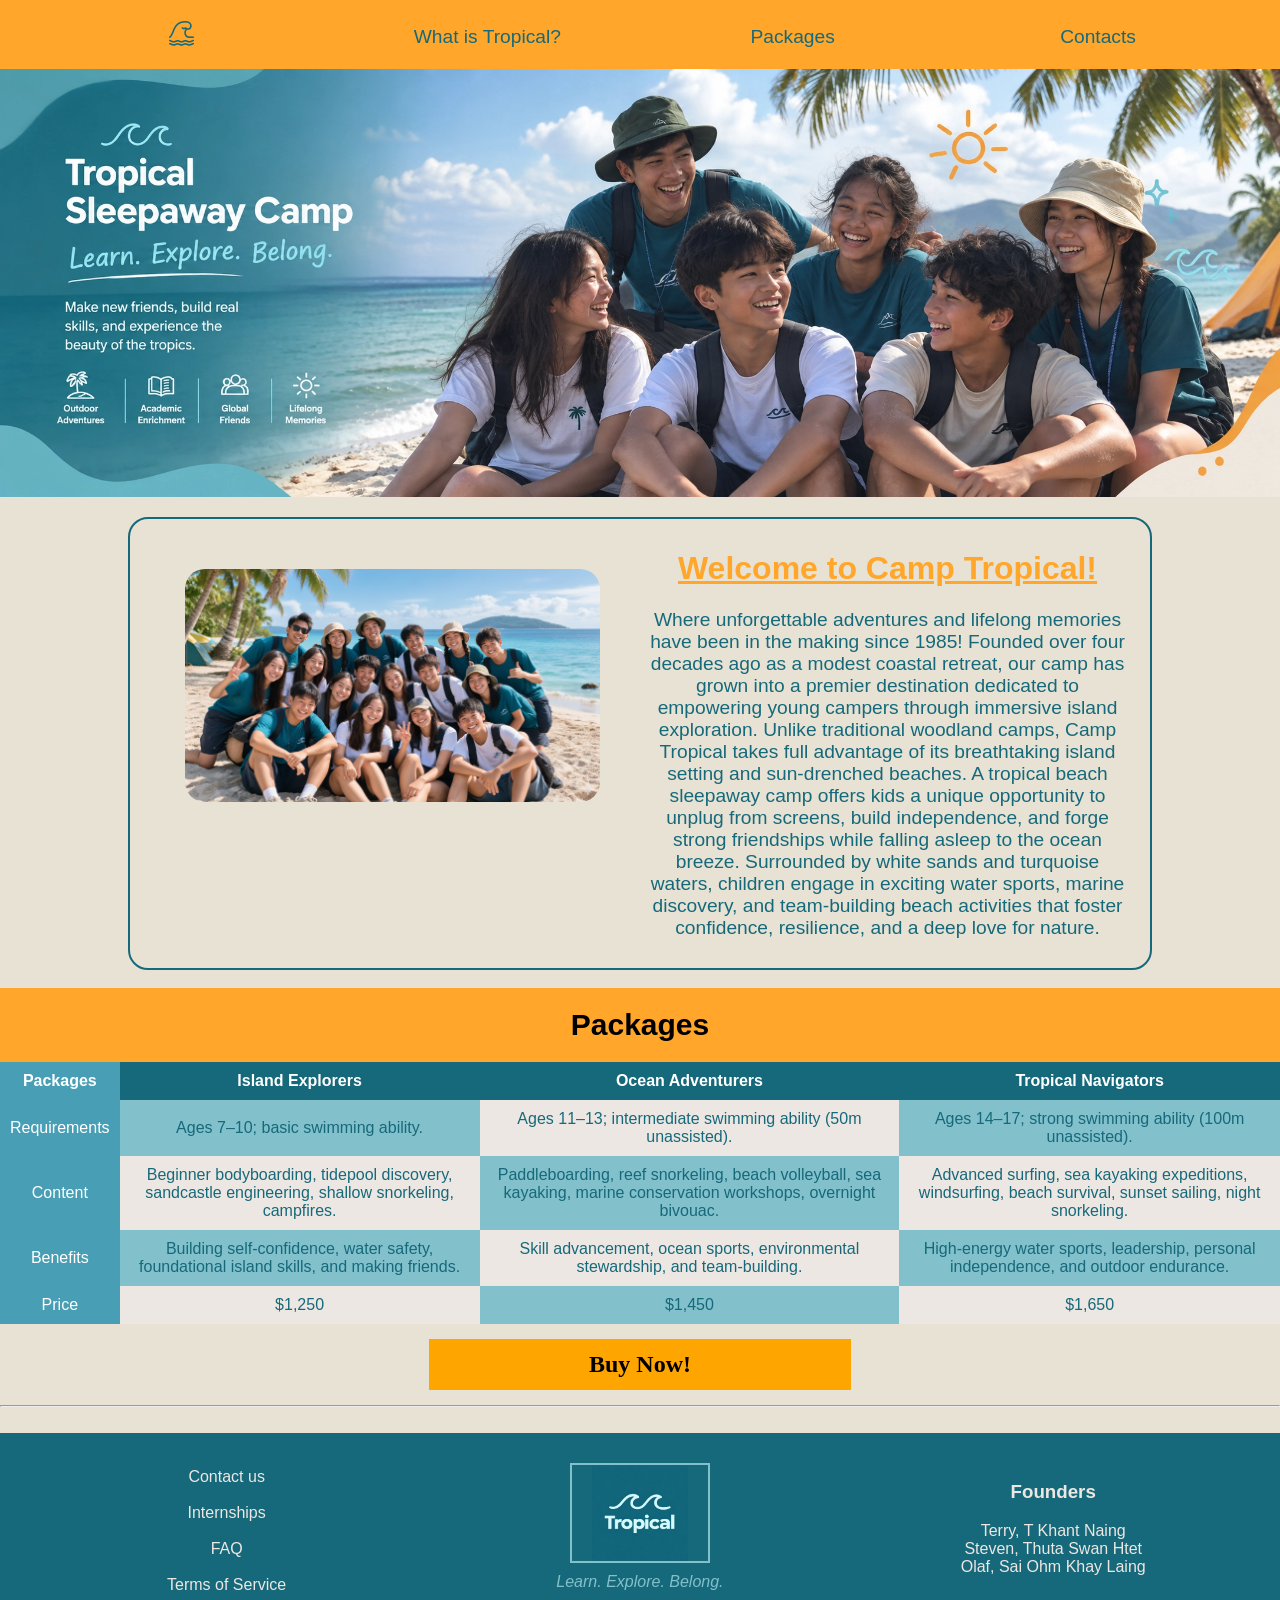
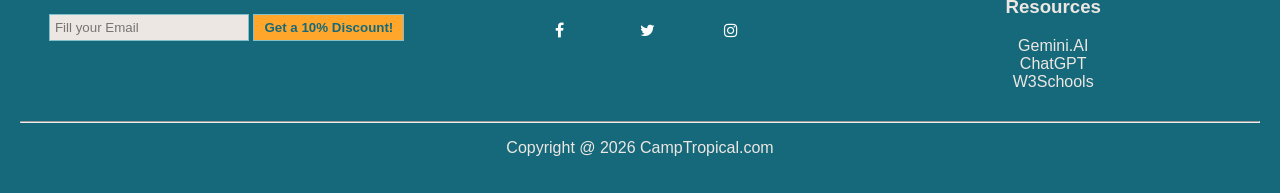
<file: index.html>
<!DOCTYPE html>
<html lang="en">
<head>
    <meta charset="UTF-8">
    <meta name="viewport" content="width=device-width, initial-scale=1.0">
    <title>Camp Tropical</title>
    <link rel="stylesheet" href="Page1.css">
    <link rel="icon" type="image/x-icon" href="Media/camp Tropical.png">
    <link rel="stylesheet" href="https://cdnjs.cloudflare.com/ajax/libs/font-awesome/4.7.0/css/font-awesome.min.css">
    <link rel="stylesheet" href="https://cdn.jsdelivr.net/npm/bootstrap-icons@1.11.3/font/bootstrap-icons.min.css">
     
</head>
<body>

    

    <header class="navi">
        <div class="container-fluid">
        <div class="row clearfix">
                <ul class="nav">
                    <li><a href="page1.html"><a href="#"><i class="bi bi-tsunami"></i></a></a></li>
                    <li><a href="#intro">What is Tropical?</a></li>
                    <li><a href="#Packages">Packages</a></li>
                    <li><a href="#Contacts">Contacts</a></li>
                </ul>
        </div> 
    </div>
</header>
    <div class="Banner">
    <img src="Media/edited_tropical_sleepaway_camp.png" alt="Banner">
    </div>

    <div class="container intro">
        <div class="row clearfix">
            <div class="col">
                <img src="Media/into landscape 2.png" alt="placeholder">
            </div>
            <div class="col col2" id="intro">
                <h1 style="color: #FFA62B;;"><u>Welcome to<b> Camp Tropical!</b></u></h1>
                <p style="color: #16697A;">Where unforgettable adventures and lifelong memories have been in the making since 1985! Founded over four decades ago as a modest coastal retreat, our camp has grown into a premier destination dedicated to empowering young campers through immersive island exploration. Unlike traditional woodland camps, Camp Tropical takes full advantage of its breathtaking island setting and sun-drenched beaches. A tropical beach sleepaway camp offers kids a unique opportunity to unplug from screens, build independence, and forge strong friendships while falling asleep to the ocean breeze. Surrounded by white sands and turquoise waters, children engage in exciting water sports, marine discovery, and team-building beach activities that foster confidence, resilience, and a deep love for nature.</p>
            </div>
        </div>
    </div>

    <br>

    <div class="Packages container-fluid">
        <div class="row clearfix" id="Packages">
                <h1>Packages</h1>
        </div> 
    </div>

    <div class="container-fluid">
        <table>
    
      <tr class="PackageName">
        <th style="background-color: #489FB5; color: #FFFFFF;">Packages</th>
        <th style="background-color: #16697A; color: #FFFFFF;">Island Explorers</th>
        <th style="background-color: #16697A; color: #FFFFFF;">Ocean Adventurers</th>
        <th style="background-color: #16697A; color: #FFFFFF;">Tropical Navigators</th>
      </tr>

      
      <tr class="Requirements">
        <td style="background-color: #489FB5; color: #FFFFFF;">Requirements</td>
        <td style="background-color: #82C0CC; color: #16697A;">Ages 7–10; basic swimming ability.</td>
        <td style="background-color: #EDE7E3; color: #16697A;">Ages 11–13; intermediate swimming ability (50m unassisted).</td>
        <td style="background-color: #82C0CC; color: #16697A;">Ages 14–17; strong swimming ability (100m unassisted).</td>
      </tr>

    
      <tr class="Content">
        <td style="background-color: #489FB5; color: #FFFFFF;">Content</td>
        <td style="background-color: #EDE7E3; color: #16697A;">Beginner bodyboarding, tidepool discovery, sandcastle engineering, shallow snorkeling, campfires.</td>
        <td style="background-color: #82C0CC; color: #16697A;">Paddleboarding, reef snorkeling, beach volleyball, sea kayaking, marine conservation workshops, overnight bivouac.</td>
        <td style="background-color: #EDE7E3; color: #16697A;">Advanced surfing, sea kayaking expeditions, windsurfing, beach survival, sunset sailing, night snorkeling.</td>
      </tr>

      <tr class="Benefits">
        <td style="background-color: #489FB5; color: #FFFFFF;">Benefits</td>
        <td style="background-color: #82C0CC; color: #16697A;">Building self-confidence, water safety, foundational island skills, and making friends.</td>
        <td style="background-color: #EDE7E3; color: #16697A;">Skill advancement, ocean sports, environmental stewardship, and team-building.</td>
        <td style="background-color: #82C0CC; color: #16697A;">High-energy water sports, leadership, personal independence, and outdoor endurance.</td>
      </tr>

      <tr class="Price">
        <td style="background-color: #489FB5; color: #FFFFFF;">Price</td>
        <td style="background-color: #EDE7E3; color: #16697A;">$1,250</td>
        <td style="background-color: #82C0CC; color: #16697A;">$1,450</td>
        <td style="background-color: #EDE7E3; color: #16697A;">$1,650</td>
      </tr>

  </table>
    </div>

    <div class="btn-container">
  <a href="form.html" class="buy-btn">Buy Now!</a>
</div>

<hr><br>


  <footer class="site-footer" id="Contacts">
    <div class="footer-container">


      <div class="footer-col footer-left">
        <ul class="footer-links">
          <li><a href="#">Contact us</a></li>
          <li><a href="#">Internships</a></li>
          <li><a href="#">FAQ</a></li>
          <li><a href="#">Terms of Service</a></li>
        </ul>
        <div class="newsletter">
          <input type="email" placeholder="Fill your Email">
          <button type="submit">Get a 10% Discount!</button>
        </div>
      </div>


      <div class="footer-col footer-middle">
        <div class="logo-box">
          <img src="Media/logo.png" alt="Camp Tropical Logo" class="footer-logo">
        </div>
        <p class="motto">Learn. Explore. Belong.</p>
        <ul class="nav-footer">
          <li><a href="#" class="fa fa-facebook"></a></li>
          <li><a href="#" class="fa fa-twitter"></a></li>
          <li><a href="#" class="fa fa-instagram"></a></li>
        </ul>
      </div>

      <div class="footer-col footer-right">
        <div class="footer-group">
          <h3>Founders</h3>
          <ul>
            <li>Terry, T Khant Naing</li>
            <li>Steven, Thuta Swan Htet</li>
            <li>Olaf, Sai Ohm Khay Laing</li>
          </ul>
        </div>
        <div class="footer-group">
          <h3>Resources</h3> 
          <ul class="Resources">
            <li><a href="https://gemini.google.com/app">Gemini.AI</a></li>
            <li><a href="https://chatgpt.com/">ChatGPT</a></li>
            <li><a href="https://www.w3schools.com/howto/howto_css_social_media_buttons.asp">W3Schools</a></li>
          </ul>
        </div>
      </div>

      <div class="clear"></div>

      <hr>
      <p>Copyright @ 2026 CampTropical.com</p>
    </div>
  </footer>

</body>
</html>
</file>
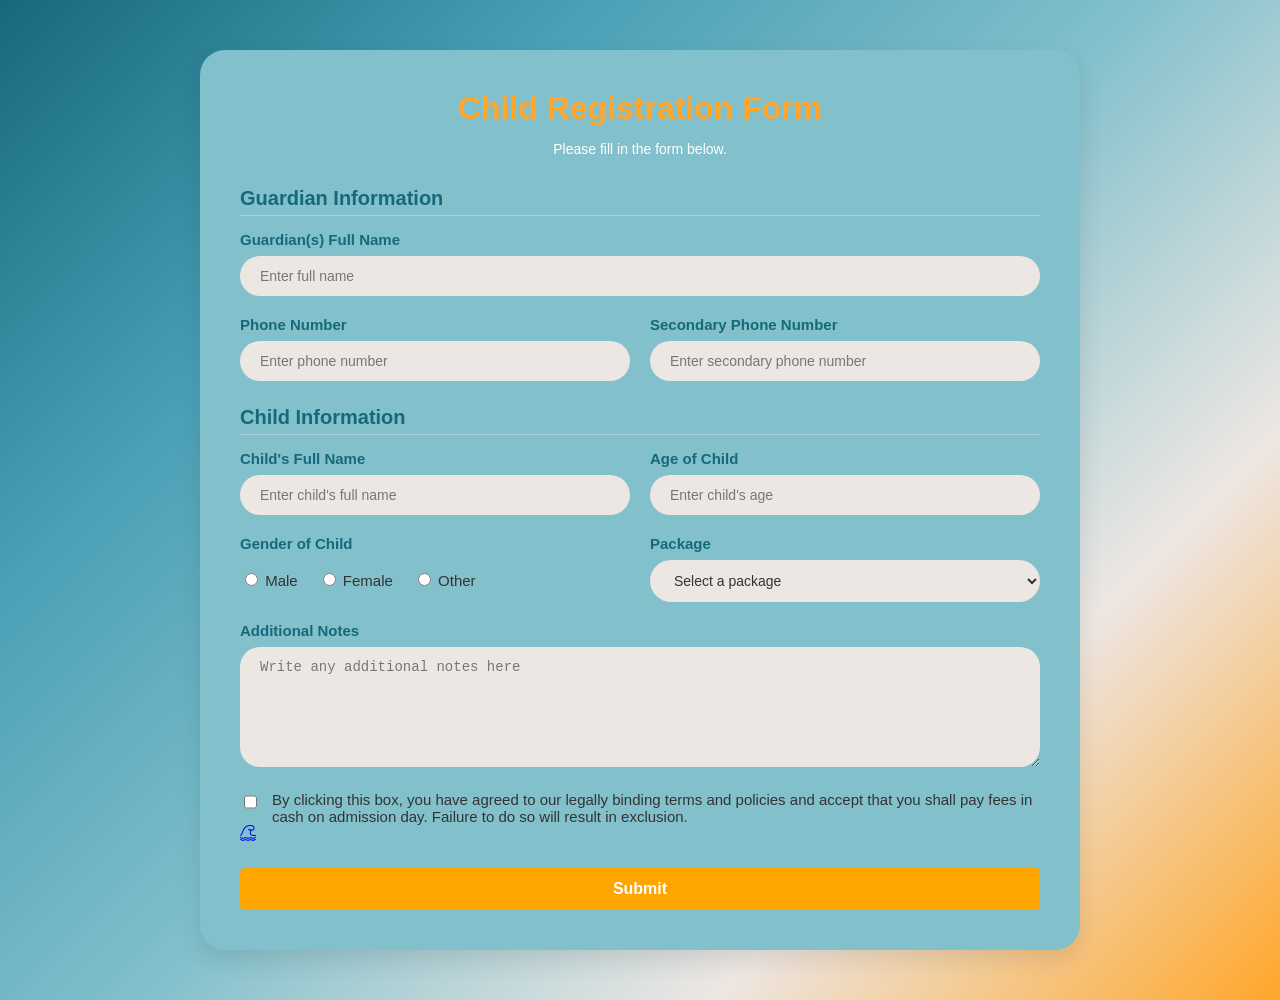
<file: form.html>
<!DOCTYPE html>
<html>

<head>
    <title>Child Registration Form</title>

    <link rel="icon" type="image/x-icon" href="Media/camp Tropical.png">
    <link rel="stylesheet" href="https://cdn.jsdelivr.net/npm/bootstrap-icons@1.11.3/font/bootstrap-icons.min.css">

    <style>
        body {
            font-family: Arial, sans-serif;
           background: linear-gradient(135deg, #16697A, #489FB5, #82C0CC, #EDE7E3, #FFA62B);
            margin: 0;
            padding: 50px 20px;
            min-height: 100vh;
            box-sizing: border-box;
        }

        .form-card {
            background-color: #82C0CC;
            max-width: 800px;
            margin: auto;
            padding: 40px;
            border-radius: 25px;
            box-shadow: 0 10px 25px rgba(0, 0, 0, 0.1);
        }

        h1 {
            text-align: center;
            color: #FFA62B;
            font-size: 32px;
            margin-top: 0;
            margin-bottom: 5px;
        }

        .subtitle {
            text-align: center;
            color: #ffffff;
            margin-bottom: 30px;
            font-size: 14px;
        }

        h2 {
            color: #16697A;
            font-size: 20px;
            margin-top: 25px;
            margin-bottom: 15px;
            border-bottom: 1px solid rgba(255, 255, 255, 0.3);
            padding-bottom: 5px;
        }

        .grid-container {
            display: grid;
            grid-template-columns: 1fr 1fr;
            gap: 20px;
        }

        .full-width {
            grid-column: span 2;
        }

        label {
            display: block;
            font-weight: bold;
            font-size: 15px;
            margin-bottom: 8px;
            color: #16697A;
        }

        input[type="text"],
        input[type="number"],
        select,
        textarea {
            width: 100%;
            padding: 12px 20px;
            border: none;
            background-color: #EDE7E3;
            border-radius: 25px;
            font-size: 14px;
            box-sizing: border-box;
            outline: none;
            color: #333333;
        }

        input[type="text"]::placeholder,
        input[type="number"]::placeholder,
        textarea::placeholder {
            color: #777777;
        }

        textarea {
            height: 120px;
            border-radius: 20px;
            resize: vertical;
        }

        .radio-group {
            display: flex;
            align-items: center;
            gap: 20px;
            padding: 10px 0;
            color: #16697A;
            font-weight: bold;
        }

        .radio-group label {
            display: inline;
            font-weight: normal;
            margin-bottom: 0;
            color: #333333;
        }

        .agreement {
            display: flex;
            align-items: flex-start;
            margin-top: 20px;
            gap: 12px;
            font-size: 13px;
            color: #16697A;
        }

        .agreement input {
            width: 18px;
            height: 18px;
            margin-top: 2px;
        }

        .agreement label {
            font-weight: normal;
            margin-bottom: 0;
            color: #333333;
        }

        button {
            width: 100%;
            padding: 12px;
            margin-top: 25px;
            background-color: #ffa500;
            color: white;
            border: none;
            border-radius: 5px;
            font-size: 16px;
            font-weight: bold;
            cursor: pointer;
        }

        button:hover {
            opacity: 0.85;
        }

        nav a{
  color: #16697A;
  text-decoration: none;
}
.nav i {
  font-size: 30px;
  color: #16697A;
}
a:hover{
    opacity: 0.7;
}

        
    </style>
</head>

<body>

    

    <div class="form-card">

        <h1>Child Registration Form</h1>
        <p class="subtitle">Please fill in the form below.</p>

        <form>
            <h2>Guardian Information</h2>

            <div class="grid-container">
                <div class="full-width">
                    <label>Guardian(s) Full Name</label>
                    <input type="text" placeholder="Enter full name" required>
                </div>

                <div>
                    <label>Phone Number</label>
                    <input type="text" placeholder="Enter phone number" required>
                </div>

                <div>
                    <label>Secondary Phone Number</label>
                    <input type="text" placeholder="Enter secondary phone number">
                </div>
            </div>

            <h2>Child Information</h2>

            <div class="grid-container">
                <div>
                    <label>Child's Full Name</label>
                    <input type="text" placeholder="Enter child's full name" required>
                </div>

                <div>
                    <label>Age of Child</label>
                    <input type="number" placeholder="Enter child's age" required>
                </div>

                <div>
                    <label>Gender of Child</label>
                    <div class="radio-group">
                        <label><input type="radio" name="gender"> Male</label>
                        <label><input type="radio" name="gender"> Female</label>
                        <label><input type="radio" name="gender"> Other</label>
                    </div>
                </div>

                <div>
                    <label>Package</label>
                    <select required>
                        <option>Select a package</option>
                        <option>Island Explores (Ages 7–10)</option>
                        <option>Ocean Adventurers (Ages 11–13)</option>
                        <option>Tropical Navigators (Ages 14–17)</option>
                    </select>
                </div>

                <div class="full-width">
                    <label>Additional Notes</label>
                    <textarea placeholder="Write any additional notes here"></textarea>
                </div>
            </div>

            <div class="agreement">
                <input type="checkbox" id="terms" required>
                <label for="terms">By clicking this box, you have agreed to our legally binding terms and policies and accept that you shall pay fees in cash on admission day. Failure to do so will result in exclusion.</label>
            </div>

            <a href="index.html"><i class="bi bi-tsunami"></i></a>

            <button type="submit">Submit</button>
        </form>

    </div>

</body>

</html>
</file>
<file: Page1.css>
*{
    box-sizing: border-box;
}

html{
            scroll-behavior: smooth;
        }

body{
    background-color: #e7e2d4;
    margin: 0px;
    text-align: center;
    font-family: Arial, Helvetica, sans-s;
}

a:hover{
  opacity: 0.6;
}


.Banner {
  width: 100%;
}

.Banner img {
  width: 100%;
  height: auto; 
  display: block;
}

.nav ul
{list-style-type: none;
     padding-left: 0px;
    }



.nav li{
            display: inline-block;
            width: 300px;
        }

.nav{
  background-color: #FFA62B;
  margin: 0px;
  padding: 20px;
  height: auto;
  font-size: larger;

}

.nav a{
  color: #16697A;
  text-decoration: none;
}

.nav i {
  font-size: 25px;
  color: #16697A;
}

.container-fluid{
    width: 100%;
}

.clearfix::after{
            content: "";
            clear: both;
            display: block;
        }

.container{
    width: 80%;
    margin:auto;
    margin-top: 20px;
    margin-bottom: 0px;
    
}

.intro{
    text-align: center;
      padding: 10px 15px;
    border: 2px solid #16697A;
    border-top-left-radius: 20px;
    border-bottom-right-radius: 20px;
    border-top-right-radius: 20px;
    border-bottom-left-radius: 20px;
}

.intro p{
    font-size: larger;
}

.row{
    width:100%;
}
.col{
    float: left;
    width: 50%;
    padding:40px;
}
.col img{
    margin: 0px;
    width: 100%;
    border-radius: 20px;
    box-shadow: rgba(0, 0, 0, 0,24) 0px 3px 8px;
}
.col2{
    padding: 0px 10px;
}

.Packages h1{
  background-color: #FFA62B;
  margin: 0px;
  padding: 20px;
  font-size: 30px;
}


.btn-container {
  text-align: center;
  margin: 15px 0; 
}

.buy-btn {
  display: inline-block;
  width: 33%;
  min-width: 200px;
  background-color: #ffa500;
  color: #000000;
  font-family: Georgia, serif;
  font-size: 24px;
  font-weight: bold;
  padding: 12px 0;
  text-decoration: none;
  box-sizing: border-box;
}

.buy-btn:hover {
  background-color: #e69500;
}



table {
      width: 100%;
      border-collapse: collapse;
      font-family: Arial, sans-serif;
    }

    th, td {
      padding: 10px;
    }

th:hover{
  opacity: 0.8;
}
td:hover{
  opacity: 0.8;
}
tr:hover{
  opacity: 0,8;
}

    

    body{padding:0px; margin:0px;}

        .fa {
              padding: 10px;
               font-size: 30px;
                width:5px;
               text-align: center;
              text-decoration: none;
             margin: 5px 2px;
             display: inline-block;
        }
        .fa:hover {
            opacity: 0.7;
        }



        

.site-footer {
  background-color: #16697a;
  color: #ede7e3;
  padding: 20px;
  font-family: Arial, sans-serif;
  overflow: hidden;
}


.footer-col {
  float: left;
  width: 33.33%;
  box-sizing: border-box;
  padding: 10px;
}


.footer-links {
  list-style-type: none;
  padding: 0;
  margin: 0 0 15px 0;
}

.footer-links li {
  margin-bottom: 8px;
  padding: 5px;
}

.footer-links a {
  color: #ede7e3;
  text-decoration: none;
}

.nav-footer{list-style-type: none;
        padding-left: 0px;
        }
        .nav-footer li{
            display: inline-block;
            width: 80px;
        }
        .nav-footer a{
            color: white;
            text-decoration: none;
        }


.newsletter input {
  width: 200px;
  padding: 5px;
  background-color: #ede7e3;
  border: 1px solid #82c0cc;
}

.newsletter button {
  padding: 5px 10px;
  background-color: #ffa62b;
  color: #16697a;
  border: 1px solid #82c0cc;
  font-weight: bold;
  cursor: pointer;
}


.footer-middle {
  text-align: center;
}

.logo-box {
  width: 140px;
  height: 100px;
  border: 2px solid #82c0cc;
  margin: 0 auto 10px auto;
}

.footer-logo {
  max-width: 100%;
  max-height: 100%;
}

.motto {
  font-style: italic;
  color: #82c0cc;
  margin: 5px 0;
}

.social-links {
  list-style-type: none;
  padding-left: 0;
  margin-top: 15px;
  text-align: center;
}

.social-links li {
  display: inline-block;
  margin: 0 10px;
}

.social-links a {
  color: #EDE7E3;
  font-size: 24px;
  text-decoration: none;
}


.footer-group {
  margin-bottom: 20px;
}

.footer-group ul{
  list-style-type: none;
  padding: 0px;
  margin: 0px;
}

.Resources a{
  color: #ede7e3;
  text-decoration: none;
}
</file>
